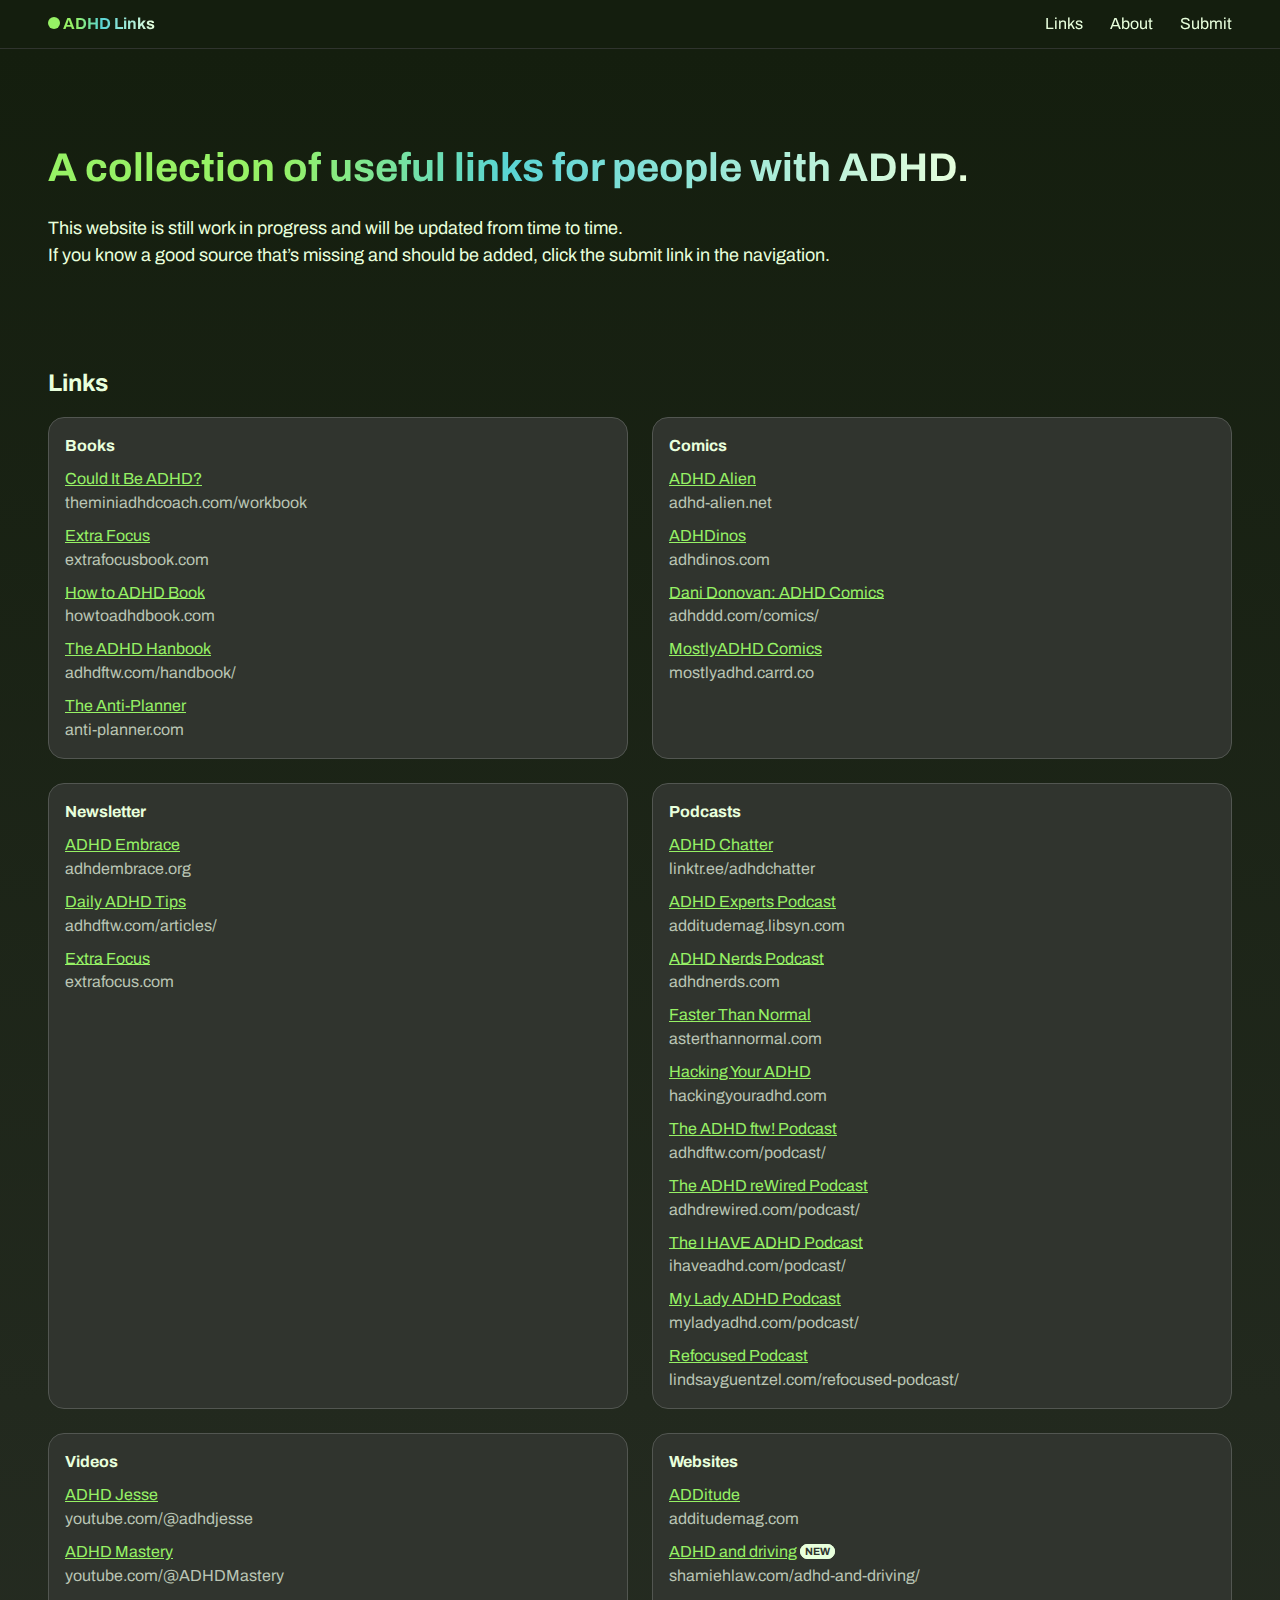
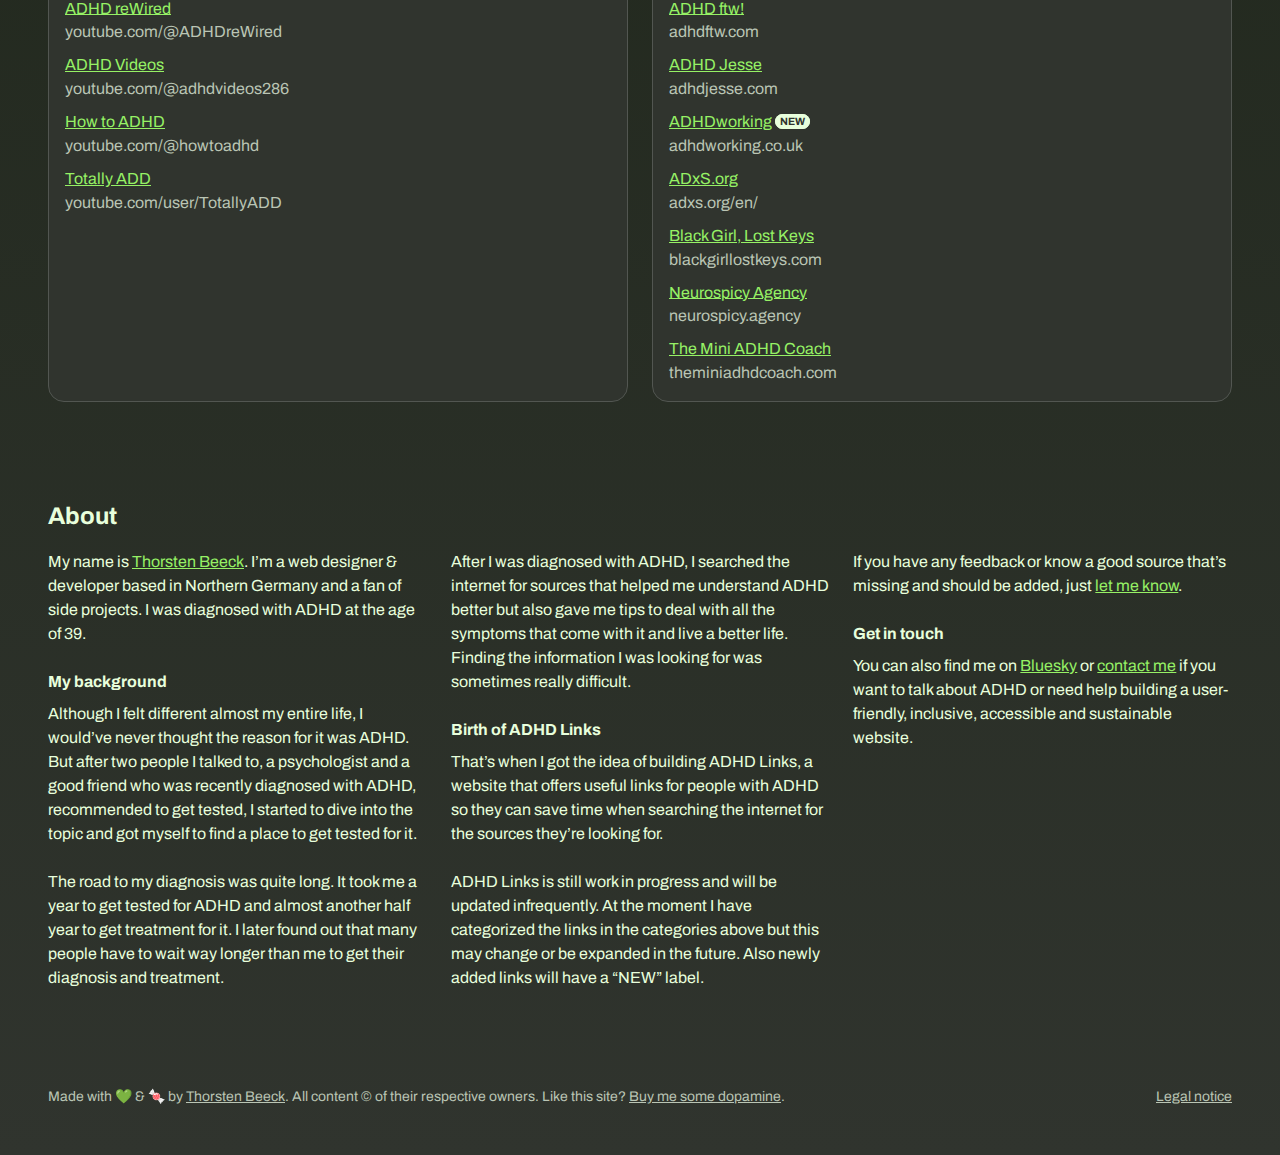
<file: index.html>
<!DOCTYPE html>
<html lang="en">
<head>
<meta charset="utf-8">

<!-- Meta -->
<meta name="description" content="A collection of useful links for people with ADHD.">
<meta name="keywords" content="ADHD Links, ADHD, Links, ADHD resource directory, ADHD links collection, ADHD online resources, Best ADHD websites, ADHD websites for adults">
<meta name="robots" content="index,follow">
<meta name="author" content="Thorsten Beeck">

<!-- Mobile -->
<meta name="MobileOptimized" content="320">
<meta name="HandheldFriendly" content="true">
<meta name="viewport" content="width=device-width, initial-scale=1.0">

<!-- Open Graph -->
<meta property="og:url" content="https://adhdlinks.com/">
<meta property="og:type" content="website">
<meta property="og:title" content="ADHD Links">
<meta property="og:image" content="https://adhdlinks.com/img/og-image.jpg">
<meta property="og:site_name" content="ADHD Links">
<meta property="og:description" content="A collection of useful links for people with ADHD.">

<title>ADHD Links</title>

<!-- Icons -->
<link href="favicon.ico" rel="shortcut icon">
<link rel="apple-touch-icon" href="img/apple-touch-icon.png">

<!-- Stylesheets -->
<link href="css/style.css" rel="stylesheet" type="text/css" media="screen">

</head>

<body>

<div class="header">
	<header>
		<a class="logo" href="/"><span class="circle"></span> ADHD Links</a>
		<nav>
			<ul>
				<li><a href="#links">Links</a></li>
				<li><a href="#about">About</a></li>
				<li><a href="mailto:thorsten@thorstenbeeck.com">Submit</a></li>
			</ul>
		</nav>
	</header>
</div>
<div class="content">
	<main role="main">
		<h1>A collection of useful links for people with ADHD.</h1>
		<p>This website is still work in progress and will be updated from time to time.<br>If you know a good source that’s missing and should be added, click the submit link in the navigation.</p>
		<h2 id="links">Links</h2>
		<div class="links">
			<div>
				<h3>Books</h3>
				<ul>
					<li><a href="https://www.theminiadhdcoach.com/workbook">Could It Be ADHD?</a><br>theminiadhdcoach.com/workbook</li>
					<li><a href="https://www.extrafocusbook.com/">Extra Focus</a><br>extrafocusbook.com</li>
					<li><a href="https://howtoadhdbook.com/">How to ADHD Book</a><br>howtoadhdbook.com</li>
					<li><a href="https://adhdftw.com/handbook/">The ADHD Hanbook</a><br>adhdftw.com/handbook/</li>
					<li><a href="https://anti-planner.com/">The Anti-Planner</a><br>anti-planner.com</li>
				</ul>
			</div>
			<div>
				<h3>Comics</h3>
				<ul>
					<li><a href="https://adhd-alien.com/">ADHD Alien</a><br>adhd-alien.net</li>
					<li><a href="https://adhdinos.com/">ADHDinos</a><br>adhdinos.com</li>
					<li><a href="https://adhddd.com/comics/">Dani Donovan: ADHD Comics</a><br>adhddd.com/comics/</li>
					<li><a href="https://mostlyadhd.carrd.co/">MostlyADHD Comics</a><br>mostlyadhd.carrd.co</li>
				</ul>
			</div>
			<div>
				<h3>Newsletter</h3>
				<ul>
					<li><a href="https://adhdembrace.org/our-newsletter/">ADHD Embrace</a><br>adhdembrace.org</li>
					<li><a href="https://adhdftw.com/articles/">Daily ADHD Tips</a><br>adhdftw.com/articles/</li>
					<li><a href="https://www.extrafocus.com">Extra Focus</a><br>extrafocus.com</li>
				</ul>
			</div>
			<div>
				<h3>Podcasts</h3>
				<ul>
					<li><a href="https://linktr.ee/adhdchatter">ADHD Chatter</a><br>linktr.ee/adhdchatter</li>
					<li><a href="https://additudemag.libsyn.com/">ADHD Experts Podcast</a><br>additudemag.libsyn.com</li>
					<li><a href="https://adhdnerds.com/">ADHD Nerds Podcast</a><br>adhdnerds.com</li>
					<li><a href="https://www.fasterthannormal.com/">Faster Than Normal</a><br>asterthannormal.com</li>
					<li><a href="https://www.hackingyouradhd.com/">Hacking Your ADHD</a><br>hackingyouradhd.com</li>
					<li><a href="https://adhdftw.com/podcast/">The ADHD ftw! Podcast</a><br>adhdftw.com/podcast/</li>
					<li><a href="https://www.adhdrewired.com/podcast/">The ADHD reWired Podcast</a><br>adhdrewired.com/podcast/</li>
					<li><a href="https://ihaveadhd.com/podcast/">The I HAVE ADHD Podcast</a><br>ihaveadhd.com/podcast/</li>
					<li><a href="https://www.myladyadhd.com/podcast/">My Lady ADHD Podcast</a><br>myladyadhd.com/podcast/</li>
					<li><a href="https://lindsayguentzel.com/refocused-podcast/">Refocused Podcast</a><br>lindsayguentzel.com/refocused-podcast/</li>
				</ul>
			</div>
			<div>
				<h3>Videos</h3>
				<ul>
					<li><a href="https://www.youtube.com/@adhdjesse">ADHD Jesse</a><br>youtube.com/@adhdjesse</li>
					<li><a href="https://www.youtube.com/@ADHDMastery">ADHD Mastery</a><br>youtube.com/@ADHDMastery</li>
					<li><a href="https://www.youtube.com/@ADHDreWired">ADHD reWired</a><br>youtube.com/@ADHDreWired</li>
					<li><a href="https://www.youtube.com/@adhdvideos286">ADHD Videos</a><br>youtube.com/@adhdvideos286</li>
					<li><a href="https://www.youtube.com/@howtoadhd">How to ADHD</a><br>youtube.com/@howtoadhd</li>
					<li><a href="https://www.youtube.com/user/TotallyADD">Totally ADD</a><br>youtube.com/user/TotallyADD</li>
				</ul>
			</div>
			<div>
				<h3>Websites</h3>
				<ul>
					<li><a href="https://www.additudemag.com/">ADDitude</a><br>additudemag.com</li>
					<li><a href="https://shamiehlaw.com/adhd-and-driving/">ADHD and driving</a> <span class="badge">new</span><br>shamiehlaw.com/adhd-and-driving/</li>
					<li><a href="https://adhdftw.com/">ADHD ftw!</a><br>adhdftw.com</li>
					<li><a href="https://adhdjesse.com/">ADHD Jesse</a><br>adhdjesse.com</li>
					<li><a href="https://adhdworking.co.uk/">ADHDworking</a> <span class="badge">new</span><br>adhdworking.co.uk</li>
					<li><a href="https://www.adxs.org/en/">ADxS.org</a><br>adxs.org/en/</li>
					<li><a href="https://blackgirllostkeys.com/">Black Girl, Lost Keys</a><br>blackgirllostkeys.com</li>
					<li><a href="https://www.neurospicy.agency/">Neurospicy Agency</a><br>neurospicy.agency</li>
					<li><a href="https://www.theminiadhdcoach.com/">The Mini ADHD Coach</a><br>theminiadhdcoach.com</li>
				</ul>
			</div>
		</div>
		<h2 id="about">About</h2>
		<div class="about">
			<div>
				<p>My name is <a href="https://thorstenbeeck.com">Thorsten Beeck</a>. I’m a web designer & developer based in Northern Germany and a fan of side projects. I was diagnosed with ADHD at the age of 39.</p>
				<h3>My background</h3>
				<p>Although I felt different almost my entire life, I would’ve never thought the reason for it was ADHD. But after two people I talked to, a psychologist and a good friend who was recently diagnosed with ADHD, recommended to get tested, I started to dive into the topic and got myself to find a place to get tested for it.</p>
				<p>The road to my diagnosis was quite long. It took me a year to get tested for ADHD and almost another half year to get treatment for it. I later found out that many people have to wait way longer than me to get their diagnosis and treatment.</p>
			</div>
			<div>
				<p>After I was diagnosed with ADHD, I searched the internet for sources that helped me understand ADHD better but also gave me tips to deal with all the symptoms that come with it and live a better life. Finding the information I was looking for was sometimes really difficult.</p>
				<h3>Birth of ADHD Links</h3>
				<p>That’s when I got the idea of building ADHD Links, a website that offers useful links for people with ADHD so they can save time when searching the internet for the sources they’re looking for.</p>
				<p>ADHD Links is still work in progress and will be updated infrequently. At the moment I have categorized the links in the categories above but this may change or be expanded in the future. Also newly added links will have a “NEW” label.</p>
			</div>
			<div>
				<p>If you have any feedback or know a good source that’s missing and should be added, just <a href="mailto:thorsten@thorstenbeeck.com">let me know</a>.</p>
				<h3>Get in touch</h3>
				<p>You can also find me on <a href="https://bsky.app/profile/thorstenbeeck.com">Bluesky</a> or <a href="mailto:thorsten@thorstenbeeck.com">contact me</a> if you want to talk about ADHD or need help building a user-friendly, inclusive, accessible and sustainable website.</p>
			</div>
		</div>
	</main>
	<footer>
		<p>Made with 💚 & 🍬 by <a href="https://thorstenbeeck.com">Thorsten Beeck</a>. All content © of their respective owners. Like this site? <a href="https://www.buymeacoffee.com/thorstenbeeck">Buy me some dopamine</a>.</p>
		<p><a href="/legal-notice/">Legal notice</a></p>
	</footer>
</div>
</body>
</html>
</file>
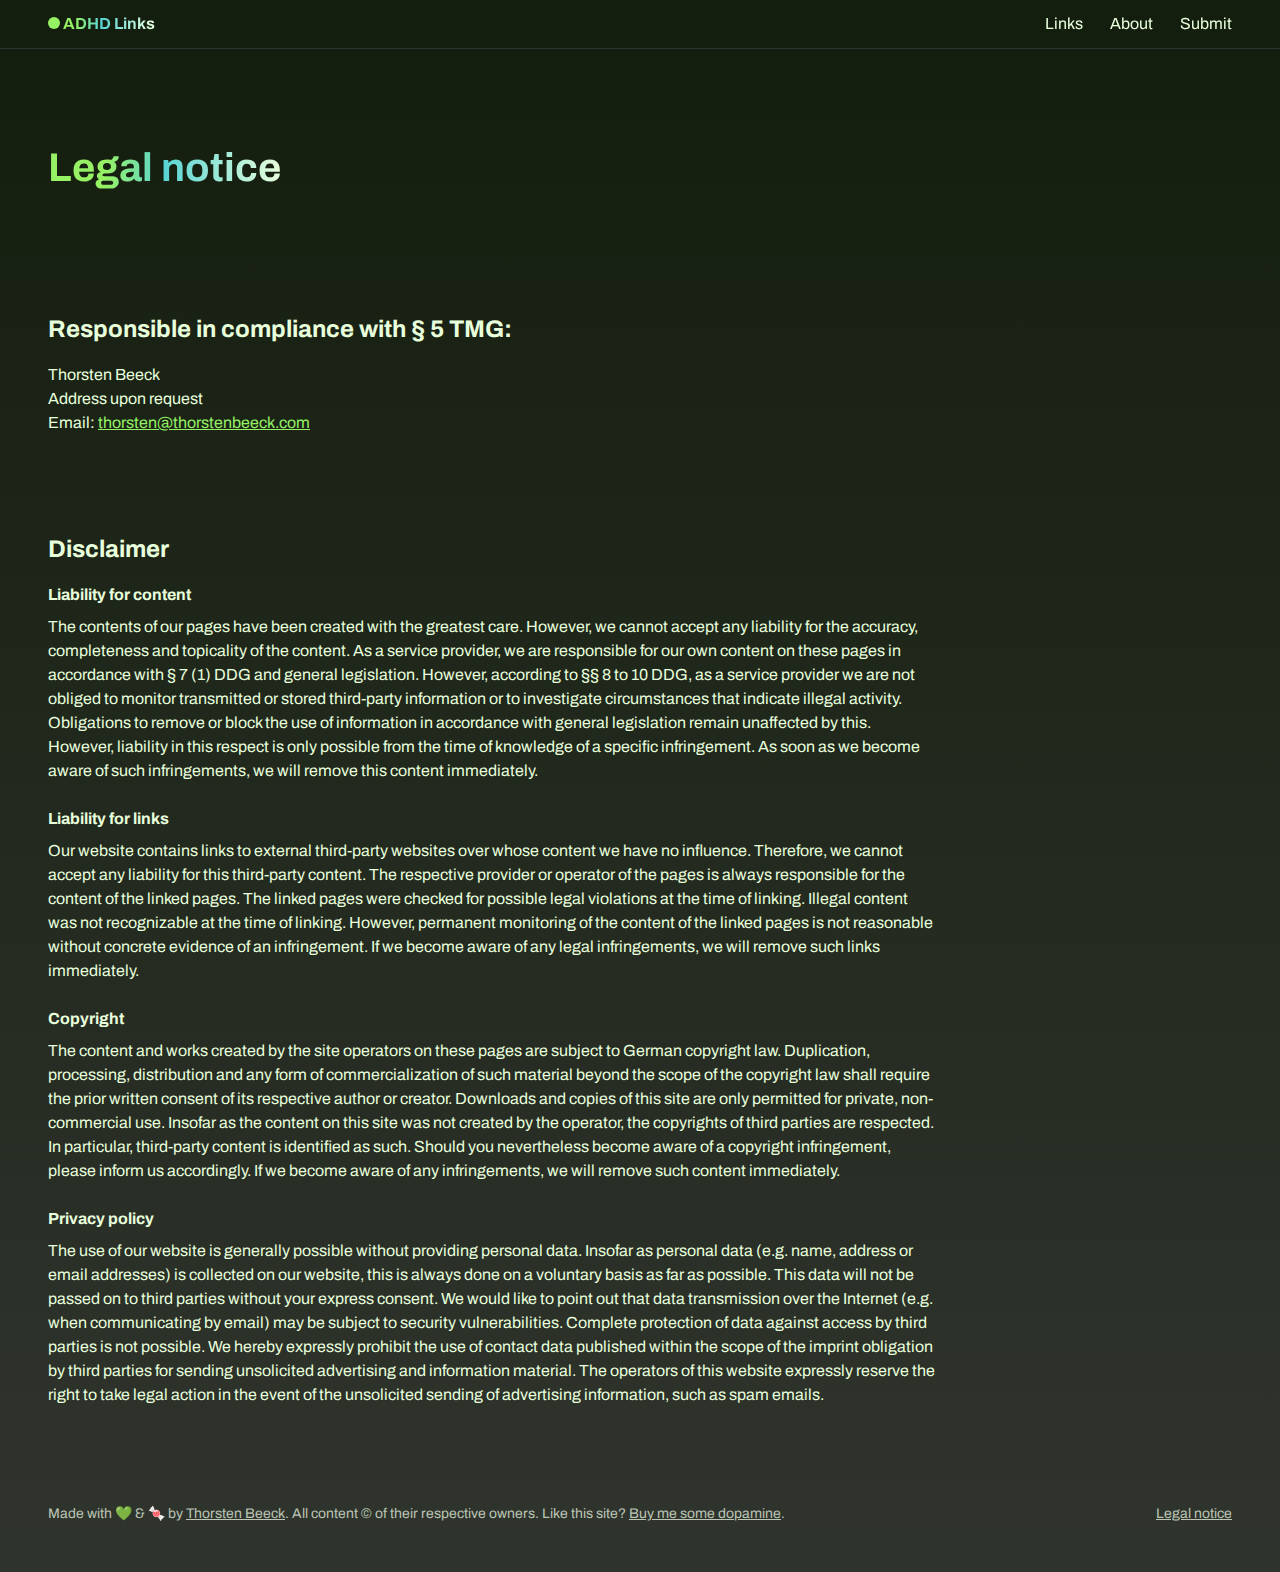
<file: legal-notice/index.html>
<!DOCTYPE html>
<html lang="en">
<head>
<meta charset="utf-8">

<!-- Meta -->
<meta name="description" content="A collection of useful links for people with ADHD.">
<meta name="keywords" content="ADHD Links, ADHD, Links, ADHD resource directory, ADHD links collection, ADHD online resources, Best ADHD websites, ADHD websites for adults">
<meta name="robots" content="index,follow">
<meta name="author" content="Thorsten Beeck">

<!-- Mobile -->
<meta name="MobileOptimized" content="320">
<meta name="HandheldFriendly" content="true">
<meta name="viewport" content="width=device-width, initial-scale=1.0">

<!-- Open Graph -->
<meta property="og:url" content="https://adhdlinks.com/legal-notice/">
<meta property="og:type" content="website">
<meta property="og:title" content="ADHD Links">
<meta property="og:image" content="https://adhdlinks.com/img/og-image.jpg">
<meta property="og:site_name" content="ADHD Links">
<meta property="og:description" content="A collection of useful links for people with ADHD.">

<title>Legal notice - ADHD Links</title>

<!-- Icons -->
<link href="../favicon.ico" rel="shortcut icon">
<link rel="apple-touch-icon" href="../img/apple-touch-icon.png">

<!-- Stylesheets -->
<link href="../css/style.css" rel="stylesheet" type="text/css" media="screen">

</head>

<body>

<div class="header">
	<header>
		<a class="logo" href="/"><span class="circle"></span> ADHD Links</a>
		<nav>
			<ul>
				<li><a href="#links">Links</a></li>
				<li><a href="#about">About</a></li>
				<li><a href="mailto:thorsten@thorstenbeeck.com?subject=ADHD Link Submission">Submit</a></li>
			</ul>
		</nav>
	</header>	
</div>
<div class="content">
	<main role="main">
		<h1>Legal notice</h1>
		<h2>Responsible in compliance with § 5 TMG:</h2>
		<p>Thorsten Beeck<br>
		Address upon request<br>
		Email: <a href="mailto:thorsten@thorstenbeeck.com">thorsten@thorstenbeeck.com</a></p>
		<h2>Disclaimer</h2>
		<div class="legal">
			<h3>Liability for content</h3>
			<p>The contents of our pages have been created with the greatest care. However, we cannot accept any liability for the accuracy, completeness and topicality of the content. As a service provider, we are responsible for our own content on these pages in accordance with § 7 (1) DDG and general legislation. However, according to §§ 8 to 10 DDG, as a service provider we are not obliged to monitor transmitted or stored third-party information or to investigate circumstances that indicate illegal activity. Obligations to remove or block the use of information in accordance with general legislation remain unaffected by this. However, liability in this respect is only possible from the time of knowledge of a specific infringement. As soon as we become aware of such infringements, we will remove this content immediately.</p>
			<h3>Liability for links</h3>
			<p>Our website contains links to external third-party websites over whose content we have no influence. Therefore, we cannot accept any liability for this third-party content. The respective provider or operator of the pages is always responsible for the content of the linked pages. The linked pages were checked for possible legal violations at the time of linking. Illegal content was not recognizable at the time of linking. However, permanent monitoring of the content of the linked pages is not reasonable without concrete evidence of an infringement. If we become aware of any legal infringements, we will remove such links immediately.</p>
			<h3>Copyright</h3>
			<p>The content and works created by the site operators on these pages are subject to German copyright law. Duplication, processing, distribution and any form of commercialization of such material beyond the scope of the copyright law shall require the prior written consent of its respective author or creator. Downloads and copies of this site are only permitted for private, non-commercial use. Insofar as the content on this site was not created by the operator, the copyrights of third parties are respected. In particular, third-party content is identified as such. Should you nevertheless become aware of a copyright infringement, please inform us accordingly. If we become aware of any infringements, we will remove such content immediately.</p>
			<h3>Privacy policy</h3>
			<p>The use of our website is generally possible without providing personal data. Insofar as personal data (e.g. name, address or email addresses) is collected on our website, this is always done on a voluntary basis as far as possible. This data will not be passed on to third parties without your express consent. We would like to point out that data transmission over the Internet (e.g. when communicating by email) may be subject to security vulnerabilities. Complete protection of data against access by third parties is not possible. We hereby expressly prohibit the use of contact data published within the scope of the imprint obligation by third parties for sending unsolicited advertising and information material. The operators of this website expressly reserve the right to take legal action in the event of the unsolicited sending of advertising information, such as spam emails.</p>
		</div>
	</main>
	<footer>
		<p>Made with 💚 & 🍬 by <a href="https://thorstenbeeck.com">Thorsten Beeck</a>. All content © of their respective owners. Like this site? <a href="https://www.buymeacoffee.com/thorstenbeeck">Buy me some dopamine</a>.</p>
		<p><a href="/legal-notice/">Legal notice</a></p>
	</footer>
</div>
</body>
</html>
</file>
<file: css/style.css>
/*! normalize.css v8.0.1 | MIT License | github.com/necolas/normalize.css */

/* Document
   ========================================================================== */

/**
 * 1. Correct the line height in all browsers.
 * 2. Prevent adjustments of font size after orientation changes in iOS.
 */

html {
  line-height: 1.15; /* 1 */
  -webkit-text-size-adjust: 100%; /* 2 */
}

/* Sections
   ========================================================================== */

/**
 * Remove the margin in all browsers.
 */

body {
  margin: 0;
}

/**
 * Render the `main` element consistently in IE.
 */

main {
  display: block;
}

/**
 * Correct the font size and margin on `h1` elements within `section` and
 * `article` contexts in Chrome, Firefox, and Safari.
 */

h1 {
  font-size: 2em;
  margin: 0.67em 0;
}

/* Grouping content
   ========================================================================== */

/**
 * 1. Add the correct box sizing in Firefox.
 * 2. Show the overflow in Edge and IE.
 */

hr {
  box-sizing: content-box; /* 1 */
  height: 0; /* 1 */
  overflow: visible; /* 2 */
}

/**
 * 1. Correct the inheritance and scaling of font size in all browsers.
 * 2. Correct the odd `em` font sizing in all browsers.
 */

pre {
  font-family: monospace, monospace; /* 1 */
  font-size: 1em; /* 2 */
}

/* Text-level semantics
   ========================================================================== */

/**
 * Remove the gray background on active links in IE 10.
 */

a {
  background-color: transparent;
}

/**
 * 1. Remove the bottom border in Chrome 57-
 * 2. Add the correct text decoration in Chrome, Edge, IE, Opera, and Safari.
 */

abbr[title] {
  border-bottom: none; /* 1 */
  text-decoration: underline; /* 2 */
  text-decoration: underline dotted; /* 2 */
}

/**
 * Add the correct font weight in Chrome, Edge, and Safari.
 */

b,
strong {
  font-weight: bolder;
}

/**
 * 1. Correct the inheritance and scaling of font size in all browsers.
 * 2. Correct the odd `em` font sizing in all browsers.
 */

code,
kbd,
samp {
  font-family: monospace, monospace; /* 1 */
  font-size: 1em; /* 2 */
}

/**
 * Add the correct font size in all browsers.
 */

small {
  font-size: 80%;
}

/**
 * Prevent `sub` and `sup` elements from affecting the line height in
 * all browsers.
 */

sub,
sup {
  font-size: 75%;
  line-height: 0;
  position: relative;
  vertical-align: baseline;
}

sub {
  bottom: -0.25em;
}

sup {
  top: -0.5em;
}

/* Embedded content
   ========================================================================== */

/**
 * Remove the border on images inside links in IE 10.
 */

img {
  border-style: none;
}

/* Forms
   ========================================================================== */

/**
 * 1. Change the font styles in all browsers.
 * 2. Remove the margin in Firefox and Safari.
 */

button,
input,
optgroup,
select,
textarea {
  font-family: inherit; /* 1 */
  font-size: 100%; /* 1 */
  line-height: 1.15; /* 1 */
  margin: 0; /* 2 */
}

/**
 * Show the overflow in IE.
 * 1. Show the overflow in Edge.
 */

button,
input { /* 1 */
  overflow: visible;
}

/**
 * Remove the inheritance of text transform in Edge, Firefox, and IE.
 * 1. Remove the inheritance of text transform in Firefox.
 */

button,
select { /* 1 */
  text-transform: none;
}

/**
 * Correct the inability to style clickable types in iOS and Safari.
 */

button,
[type="button"],
[type="reset"],
[type="submit"] {
  -webkit-appearance: button;
}

/**
 * Remove the inner border and padding in Firefox.
 */

button::-moz-focus-inner,
[type="button"]::-moz-focus-inner,
[type="reset"]::-moz-focus-inner,
[type="submit"]::-moz-focus-inner {
  border-style: none;
  padding: 0;
}

/**
 * Restore the focus styles unset by the previous rule.
 */

button:-moz-focusring,
[type="button"]:-moz-focusring,
[type="reset"]:-moz-focusring,
[type="submit"]:-moz-focusring {
  outline: 1px dotted ButtonText;
}

/**
 * Correct the padding in Firefox.
 */

fieldset {
  padding: 0.35em 0.75em 0.625em;
}

/**
 * 1. Correct the text wrapping in Edge and IE.
 * 2. Correct the color inheritance from `fieldset` elements in IE.
 * 3. Remove the padding so developers are not caught out when they zero out
 *    `fieldset` elements in all browsers.
 */

legend {
  box-sizing: border-box; /* 1 */
  color: inherit; /* 2 */
  display: table; /* 1 */
  max-width: 100%; /* 1 */
  padding: 0; /* 3 */
  white-space: normal; /* 1 */
}

/**
 * Add the correct vertical alignment in Chrome, Firefox, and Opera.
 */

progress {
  vertical-align: baseline;
}

/**
 * Remove the default vertical scrollbar in IE 10+.
 */

textarea {
  overflow: auto;
}

/**
 * 1. Add the correct box sizing in IE 10.
 * 2. Remove the padding in IE 10.
 */

[type="checkbox"],
[type="radio"] {
  box-sizing: border-box; /* 1 */
  padding: 0; /* 2 */
}

/**
 * Correct the cursor style of increment and decrement buttons in Chrome.
 */

[type="number"]::-webkit-inner-spin-button,
[type="number"]::-webkit-outer-spin-button {
  height: auto;
}

/**
 * 1. Correct the odd appearance in Chrome and Safari.
 * 2. Correct the outline style in Safari.
 */

[type="search"] {
  -webkit-appearance: textfield; /* 1 */
  outline-offset: -2px; /* 2 */
}

/**
 * Remove the inner padding in Chrome and Safari on macOS.
 */

[type="search"]::-webkit-search-decoration {
  -webkit-appearance: none;
}

/**
 * 1. Correct the inability to style clickable types in iOS and Safari.
 * 2. Change font properties to `inherit` in Safari.
 */

::-webkit-file-upload-button {
  -webkit-appearance: button; /* 1 */
  font: inherit; /* 2 */
}

/* Interactive
   ========================================================================== */

/*
 * Add the correct display in Edge, IE 10+, and Firefox.
 */

details {
  display: block;
}

/*
 * Add the correct display in all browsers.
 */

summary {
  display: list-item;
}

/* Misc
   ========================================================================== */

/**
 * Add the correct display in IE 10+.
 */

template {
  display: none;
}

/**
 * Add the correct display in IE 10.
 */

[hidden] {
  display: none;
}

/* Fonts
-------------------------------------------------- */

@font-face {
  font-display: swap;
  font-family: 'Archivo';
  font-style: normal;
  font-weight: 400;
  src: url('archivo-regular.woff2') format('woff2');
}

@font-face {
  font-display: swap;
  font-family: 'Archivo';
  font-style: normal;
  font-weight: 700;
  src: url('archivo-700.woff2') format('woff2');
}

/* General Styling
-------------------------------------------------- */

:root {
  --color-black: #141e0e;
  --color-blue: #59d4d4;
  --color-gray: #525651;
  --color-gray-dark: #30342e;
  --color-gray-light: #bac5b4;
  --color-green: #96f165;
  --color-green-light: #e8ffdc;
  --unit: 8px;
}

*,
*::before,
*::after {
  box-sizing: border-box
}

html,
body {
	background-color: var(--color-black);
	color: var(--color-green-light);
	font-family: 'Archivo', Roboto, Helvetica, Arial, sans-serif;
	font-size: 100%;
	line-height: 1;
	margin: 0;
	padding: 0;
  scroll-behavior: smooth;
	text-rendering: optimizeLegibility;
}

img {
	max-width: 100%;
	height: auto;
}

p {
	font-size: calc(var(--unit) * 2);
	line-height: 1.5;
	margin: 0 0 calc(var(--unit) * 3) 0;
}

ul {
	font-size: calc(var(--unit) * 2);
	list-style: none;
  margin: 0;
	padding: 0;
}

li {
  color: var(--color-gray-light);
  line-height: 1.5;
	margin: 0 0 var(--unit) 0;
}

li:last-child,
p:last-child {
	margin-bottom: 0;
}

h1 {
  background-clip: text;
  background-image: linear-gradient(90deg, var(--color-green) 25%, var(--color-blue) 50%, var(--color-green-light) 100%);
  color: transparent;
  display: inline-block;
	font-size: calc(var(--unit) * 5);
  font-weight: 700;
	line-height: 1.15;
	margin: 0 0 calc(var(--unit) * 3) 0;
}

h1 + p {
  font-size: calc(var(--unit) * 2.25);
  margin-bottom: 0;
  width: 100%;
}

h2 {
  font-size: calc(var(--unit) * 3);
  font-weight: 700;
  line-height: 1.5;
  margin: calc(var(--unit) * 12) 0 calc(var(--unit) * 2) 0;
}

h3 {
  font-size: calc(var(--unit) * 2);
  font-weight: 700;
  line-height: 1.5;
  margin: 0 0 var(--unit) 0;
}

a,
a:visited {
	color: var(--color-green);
	text-decoration: underline;
}
  
a:hover,
a:active {
	color: var(--color-green-light);
 	text-decoration: none;
}

/* Header
-------------------------------------------------- */

.header {
  background: rgba(20, 30, 14, 0.9);
  backdrop-filter: blur(var(--unit));
  border-bottom: 1px solid var(--color-gray-dark);
  position: sticky;
  top: 0;
}

header {
  display: flex;
  justify-content: space-between;
  margin: 0 auto;
  max-width: calc(var(--unit) * 180);
  padding: calc(var(--unit) * 1.5) calc(var(--unit) * 2);
}

nav ul li {
  display: inline-block;
  margin: 0 0 0 calc(var(--unit) * 2);
}

nav ul li a,
nav ul li a:visited {
  color: var(--color-green-light);
  text-decoration: none;
}

nav ul li a:hover,
nav ul li a:active {
  color: var(--color-green);
}

a.logo {
  background-clip: text;
  background-image: linear-gradient(90deg, var(--color-green) 25%, var(--color-blue) 50%, var(--color-green-light) 100%);
  color: transparent;
  font-weight: 700;
  line-height: 1.5;
  text-decoration: none;
}

.circle {
  background-color: var(--color-green);
  border-radius: calc(var(--unit) * 1.5);;
  display: inline-block;
  height: calc(var(--unit) * 1.5);
  width: calc(var(--unit) * 1.5);
}

#links:target,
#about:target {
  scroll-margin-block-start: calc(var(--unit) * 6);
}

/* Layout
-------------------------------------------------- */

.content {
  background: rgb(48,52,46);
  background: linear-gradient(0deg, rgba(48,52,46,1) 0%, rgba(20,30,14,1) 100%);
}

main {
	margin: 0 auto;
  max-width: calc(var(--unit) * 180);
	padding: calc(var(--unit) * 12) calc(var(--unit) * 2) 0 calc(var(--unit) * 2);
	width: 100%;
}

.links {
  display: grid;
  grid-gap: calc(var(--unit) * 3);
  grid-template-columns: repeat(auto-fill, minmax(300px, 1fr));
}

.links div {
  background: var(--color-gray-dark);
  border: 1px solid var(--color-gray);
  border-radius: calc(var(--unit) * 2);
  padding: calc(var(--unit) * 2);
}

.links a {
  vertical-align: middle;
}

.about {
  display: grid;
  grid-gap: calc(var(--unit) * 3);
  grid-template-columns: repeat(1, 1fr);
}

.legal {
  width: 100%;
}

.badge {
  background-color: var(--color-green-light);
  border: 1px solid var(--color-green-light);
  border-radius: calc(var(--unit) * 2.5);
  color: var(--color-gray-dark);
  font-size: calc(var(--unit) * 1.3125);
  font-weight: 700;
  padding: calc(var(--unit) * 0.125) calc(var(--unit) * 0.5);
  text-transform: uppercase;
  vertical-align: middle;
}

/* Footer
-------------------------------------------------- */

footer {
  display: flex;
  flex-direction: column;
  justify-content: center;
  margin: calc(var(--unit) * 12) auto 0 auto;
  max-width: calc(var(--unit) * 180);
  padding: 0 calc(var(--unit) * 2) calc(var(--unit) * 6) calc(var(--unit) * 2);
	width: 100%;
}

footer p {
  color: var(--color-gray-light);
  font-size: calc(var(--unit) * 1.75);
  text-align: center;
}

footer a,
footer a:visited,
footer a:hover,
footer a:active {
  color: var(--color-gray-light);
}

/* Media Queries
-------------------------------------------------- */

@media screen and (min-width: 768px) {

  header {
    padding: calc(var(--unit) * 1.5) calc(var(--unit) * 6);
  }

  main {
    padding: calc(var(--unit) * 12) calc(var(--unit) * 6) 0 calc(var(--unit) *6);
  }

  nav ul li {
    margin: 0 0 0 calc(var(--unit) * 3);
  }

  footer {
    padding: 0 calc(var(--unit) * 6) calc(var(--unit) * 3) calc(var(--unit) * 6);
  }

  .about {
    grid-template-columns: 1fr 1fr 1fr;
  }

  .legal {
    width: 75%;
  }

}

@media screen and (min-width: 1024px) {

  .links {
    grid-template-columns: repeat(auto-fill, minmax(400px, 1fr));
  }

  h1 + p {
    width: 75%;
  }

}

@media screen and (min-width: 1120px) {

  footer {
    flex-direction: row;
    justify-content: space-between;
  }

}
</file>
